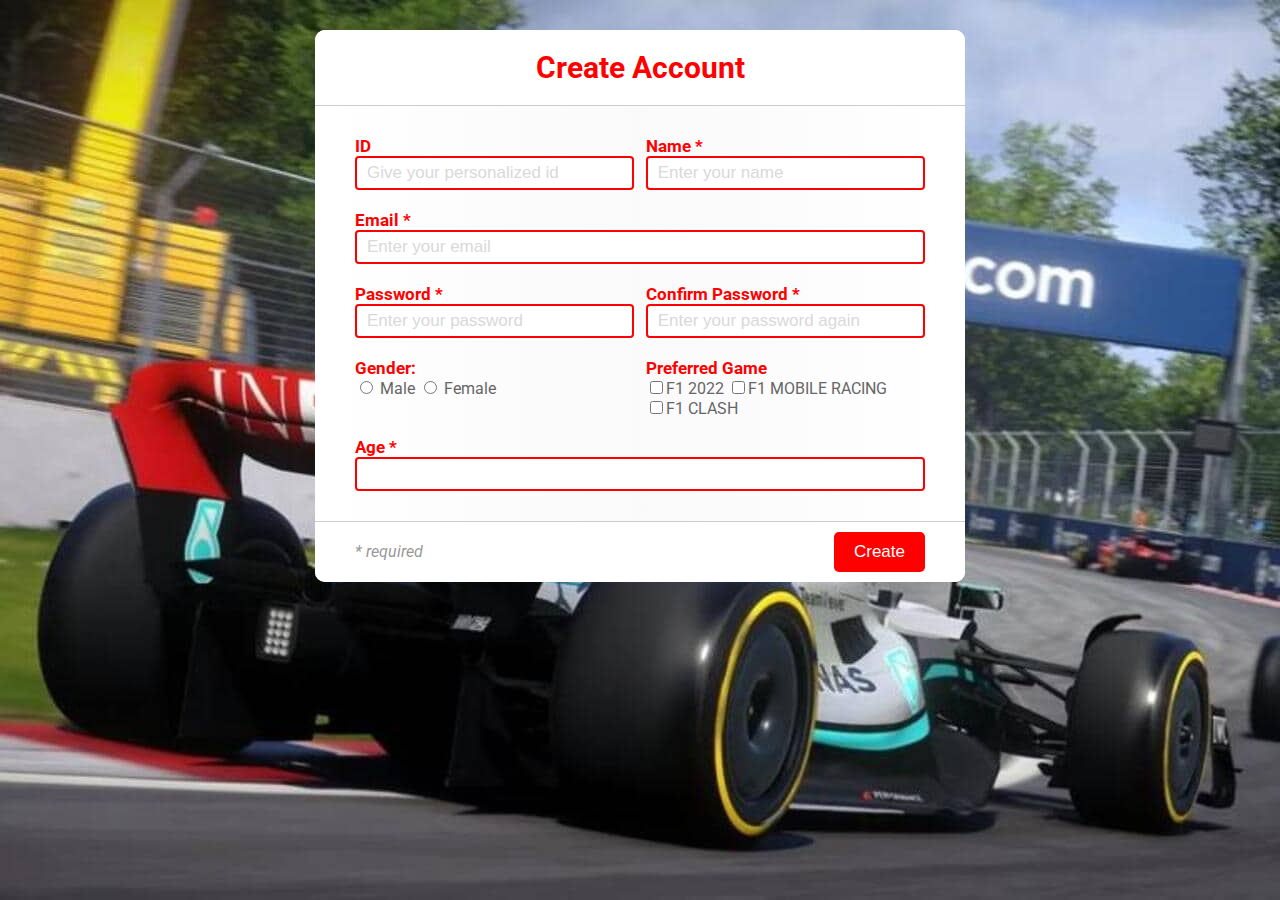
<file: web/index.html>
<!DOCTYPE html>
<!--
To change this license header, choose License Headers in Project Properties.
To change this template file, choose Tools | Templates
and open the template in the editor.
-->
<html>
    <head>
    <meta charset="utf-8">
    <title>Registration</title>
    <link rel="stylesheet" href="Registrations.css">
  </head>
  <body background="./img/bg4.jpg">
    <form class="signup-form" action="register.jsp" method="post">

      <!-- form header -->
      <div class="form-header">
        <h1>Create Account</h1>
      </div>

      <!-- form body -->
      <div class="form-body">

        <!-- Firstname and Lastname -->
        <div class="horizontal-group">
          <div class="form-group left">
            <label for="ID" class="label-title">ID</label>
            <input type="text" name="name" class="form-input" placeholder="Give your personalized id" required="" />
          </div>
          <div class="form-group right">
            <label for="lastname" class="label-title">Name *</label>
            <input type="text" name='lname' class="form-input" placeholder="Enter your name" />
          </div>
        </div>

        <!-- Email -->
        <div class="form-group">
          <label for="email" class="label-title">Email *</label>
          <input type="email" name="email" class="form-input" placeholder="Enter your email">
        </div>

        <!-- Password and confirm password -->
        <div class="horizontal-group">
          <div class="form-group left">
            <label for="password" class="label-title">Password *</label>
            <input type="password" name="password" class="form-input" placeholder="Enter your password" required="">
          </div>
          <div class="form-group right">
            <label for="confirm-password" class="label-title">Confirm Password *</label>
            <input type="password" name="cpass" class="form-input" name="confirm-password" placeholder="Enter your password again" required="">
          </div>
        </div>

        <!-- Gender and Hobbies -->
        <div class="horizontal-group">
          <div class="form-group left">
            <label class="label-title">Gender:</label>
            <div class="input-group">
              <label for="male"><input type="radio"  name="gender" value="male" id="male"> Male</label>
              <label for="female"><input type="radio" name="gender" value="female" id="female"> Female</label>
            </div><br>
          </div>
          <div class="form-group right">
            <label class="label-title">Preferred Game</label>
            <div>
              <label><input type="checkbox" name="gm" value="F1 2022">F1 2022</label>
              <label><input type="checkbox" name="gm" value="F1 MOBILE RACING">F1 MOBILE RACING</label><br>
              <label><input type="checkbox" name="gm" value="F1 CLASH">F1 CLASH</label>
            </div>
          </div>
        </div>
          <div class="form-group right">
            <label for="experience" class="label-title">Age *</label>
            <input type="text" name="age"  class="form-input" required="">
          </div>
        </div>
<!-- form-footer -->
      <div class="form-footer">
        <span>* required</span>
        <button type="submit" class="btn">Create</button>
      </div>

    </form>

    <!-- Script for range input label -->
    <script>
      var rangeLabel = document.getElementById("range-label");
      var experience = document.getElementById("experience");

      function change() {
      rangeLabel.innerText = experience.value + "K";
      }
    </script>

  </body>
</html>
</file>
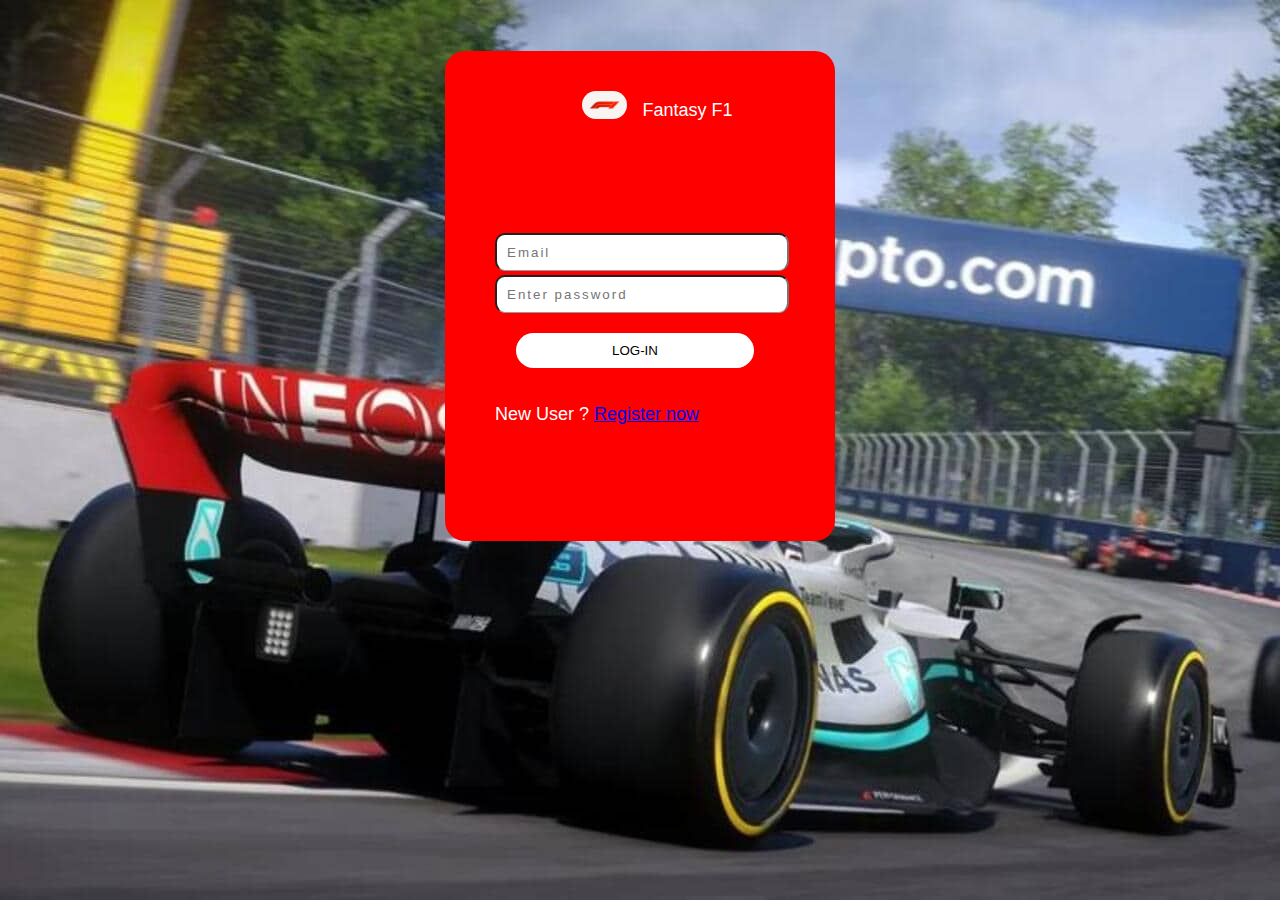
<file: web/login.html>
<!DOCTYPE html>
<html lang="en">
    <head>
        <title>Login</title>
        <link rel="stylesheet" href="login.css">
        <style>
            .logo-name{
                display: inline-block;
                margin-top: 11px;
            }
            span{
                font-size: large;
            }
        </style>
    </head>
    <body background="./img/bg4.jpg">
        <div class="loginform">
            <div class="logo">
                <img class="logo-img" src="./img/Background1.jpg" alt="">
                <p class="logo-name" >Fantasy F1</p>
            </div>
            <form id="admin" class="inputgroup" action="login.jsp" method="post">
                <input type="email" class="input" placeholder="Email" name="email" required="">
                <input type="password" class="input" placeholder="Enter password" name="lpass" required="">
                <br>
                <br>
                <input type="submit" class="btnsubp"  value="LOG-IN"><br><br>
                <span>New User ?  <a href="index.html"> Register now</a></span>
            </form>
        </div>
    </body>
</html>
</file>
<file: web/Registrations.css>
/*
To change this license header, choose License Headers in Project Properties.
To change this template file, choose Tools | Templates
and open the template in the editor.
*/
/* 
    Created on : 31 Dec, 2022, 7:59:55 PM
    Author     : Grissna
*/
/*---------------------------------------*/
/* Font */
/*---------------------------------------*/
@import url('https://fonts.googleapis.com/css?family=Roboto');


/*---------------------------------------*/
/* Register Form */
/*---------------------------------------*/

.signup-form {
  font-family: "Roboto", sans-serif;
  width:650px;
  margin:30px auto;
  background:linear-gradient(to right, #ffffff 0%, #fafafa 50%, #ffffff 99%);
  border-radius: 10px;
}

/*---------------------------------------*/
/* Form Header */
/*---------------------------------------*/
.form-header  {
  background-color: white;
  border-top-left-radius: 10px;
  border-top-right-radius: 10px;
}

.form-header h1 {
  font-size: 30px;
  text-align:center;
  color:red;
  padding:20px 0;
  border-bottom:1px solid #cccccc;
}
/*---------------------------------------*/
/* Form Body */
/*---------------------------------------*/
.form-body {
  padding:10px 40px;
  color:#666;
}
.form-group{
  margin-bottom:20px;
}
.form-body .label-title {
  color:red;
  font-size: 17px;
  font-weight: bold;
}
.form-body .form-input {
    font-size: 17px;
    box-sizing: border-box;
    width: 100%;
    height: 34px;
    padding-left: 10px;
    padding-right: 10px;
    color: #333333;
    text-align: left;
    border: 2px solid red;
    border-radius: 4px;
    background: white;
    outline: none;
}
.horizontal-group .left{
  float:left;
  width:49%;
}
.horizontal-group .right{
  float:right;
  width:49%;
}

input[type="file"] {
  outline: none;
  cursor:pointer;
  font-size: 17px;
}
#range-label {
  width:15%;
  padding:5px;
  background-color: #1BBA93;
  color:white;
  border-radius: 5px;
  font-size: 17px;
  position: relative;
  top:-8px;
}
::-webkit-input-placeholder  {
  color:#d9d9d9;
}

/*---------------------------------------*/
/* Form Footer */
/*---------------------------------------*/
.signup-form .form-footer  {
  background-color: white;
  border-bottom-left-radius: 10px;
  border-bottom-right-radius: 10px;
  padding:10px 40px;
  text-align: right;
  border-top: 1px solid #cccccc;
  clear:both;
}

.form-footer span {
  float:left;
  margin-top: 10px;
  color:#999;  
  font-style: italic;
  font-weight: thin;
}

.btn {
   display:inline-block;
   padding:10px 20px;
   background-color: red;
   font-size:17px;
   border:none;
   border-radius:5px;
   color:white;
   cursor:pointer;
}

.btn:hover {
  background-color: #169c7b;
  color:white;
}
</file>
<file: web/login.css>
/*
To change this license header, choose License Headers in Project Properties.
To change this template file, choose Tools | Templates
and open the template in the editor.
*/
/* 
    Created on : 5 Jan, 2023, 4:06:58 PM
    Author     : Grissna
*/
*{
    padding: 0;
    margin: 0;
    font-family: 'Times Roman', 'Arial Narrow', Arial, sans-serif;

}
.non{
    pointer-events : none
}
.top
{
    background-color: #ff0000;
    display: flex;
}


.logo
{
    width: 100%;
    font-size: 30px;
    padding: 10px;
    font-family: 'Gill Sans', 'Gill Sans MT', Calibri, 'Trebuchet MS', sans-serif;
    justify-content: center;
    display: flex;
    align-items: center;
    color: white;

}
.navbar ul
{
    display: flex;
    justify-content: center;
    align-items: center;
    background-color: rgb(0, 0, 0);
}
.navbar ul li
{
    list-style-type: none;
    margin: 15px;

}
.navbar ul li a
{
    text-decoration: none;
    padding: 50px 30px;
    color: white;
    font-size: 15px;
    font-weight: bold;
    font-family: 'Segoe UI', Tahoma, Geneva, Verdana, sans-serif;
}
.navbar ul li a:hover
{
    color:  #fe8605;
}
.reg
{
    display: flex;
    justify-content: center;
    align-items: center;
    padding-top: 30px;

}

.reg button
{
    padding: 10px 50px;
    margin: 0px 30px;
    border-radius: 10px;
    border: 2px solid gray;
}

.loginform
{
    width: 380px;
    height: 480px;
    position:relative;
    margin: 0% auto;
    margin-top: 4%;
    background-color:#ff0000;
    padding: 5px;
    overflow: hidden;
    border-radius: 20px;
}
.upperbutton
{
    width: 220px;

    margin: 0px auto;
    margin-top: 25px;
    position:relative;
    box-shadow: 0 0 20px 9px #ff61241f;
    border-radius: 30px;

}
.btn
{

    padding: 10px 30px;
    cursor: pointer;
    background: transparent;
    border: 0;
    outline: none;
    position: relative;

}
.inputgroup
{
    top: 180px;
    position: absolute;
    width: 280px;
    transition: 0.5s;
}
.input
{
    width: 100%;
    padding: 10px 0;
    margin: 2px 0;
    border-bottom: 1px solid#999;
    outline: none;
    letter-spacing: 2px;
    padding-left: 10px;
    border-radius: 10px;
}
.btnsubp
{
    width: 85%;
    padding: 10px 30px;
    cursor: pointer;
    display:block;
    margin:auto;
    background: #ffffff;
    border:0;
    outline:none;
    border-radius: 20px;
}

span{
    color:#ffffff ;
    font-size: 12px;
    bottom: 68px;

}
#admin
{
    left: 50px;

}
#user
{
    left: 450px;

}
.logo {
    display: flex;
    justify-content: center;
    align-items: center;
    margin-top: 20px;
}

.logo-img {
    border: 1px;
    width: 45px;
    margin: 5px 15px;
    border-radius: 33px;
}
p {
    font-size: large;
    font-family: sans-serif;
}
.register{
    align-items: center;
    justify-content: center;
    display: flex;
    flex-direction: column;
    margin: 0px 50px;
}
</file>
